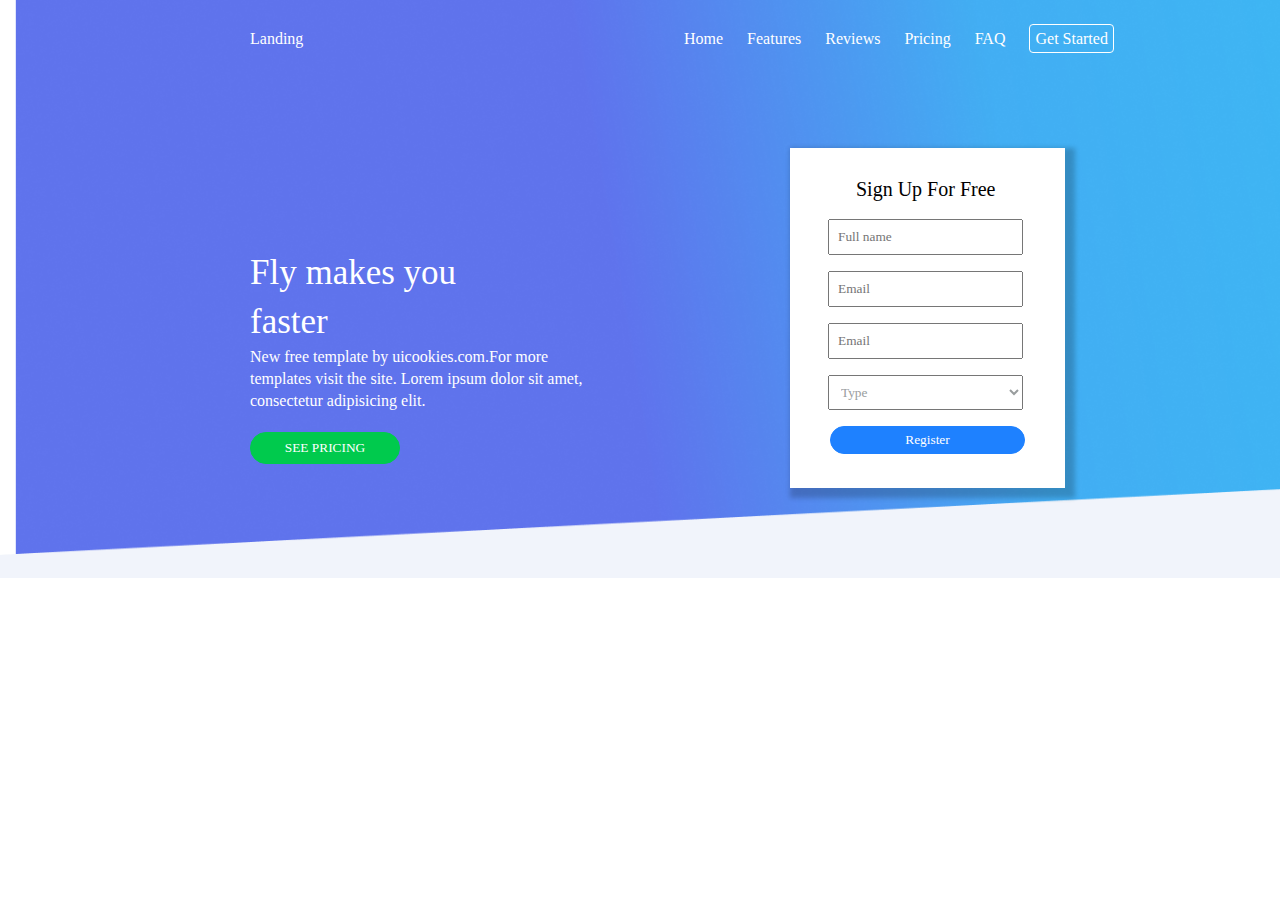
<file: index.html>
<!DOCTYPE html>
<html lang="en">
    <head>
        <title>Practice template</title>
        <link rel="stylesheet" href="css/style.css" type="text/css">
    </head>

    <body>
        <header>
            <div id="main-logo">

               <p>Landing</p>
                
            </div>

            <div id="main-navigation">

                <ul>
                    <li><a href="#">Home</a></li>
                    <li><a href="#">Features</a></li>
                    <li><a href="#">Reviews</a></li>
                    <li><a href="#">Pricing</a></li>
                    <li><a href="#">FAQ</a></li>
                    <li class="bordered-link"><a href="#">Get Started</a></li>
                </ul>
            
            </div>
        </header>

        <div class="clearfix"></div>

        <section>

            <div class="left-section">
            <p id="left-section-heading">Fly makes you<br/>faster</p>
            <p id="left-section-paragraph">New free template by uicookies.com.For more<br/>templates visit the site. Lorem ipsum dolor sit amet,<br/> consectetur adipisicing elit.</p>
            <button>SEE PRICING</button>

            </div>
            <div class="right-section">

                <p class="right-selection-heading">Sign Up For Free</p>
                <form>
                    <input type="text" placeholder="Full name"><br/>
                    <input type="text" placeholder="Email"><br/>
                    <input type="text" placeholder="Email"><br/>

                    <select name="type" id="type">
                        <option value="Type">Type</option>
                    </select>

                    <button>Register</button>

                </form>

            </div>
        </section>
    </body>
</html>
</file>
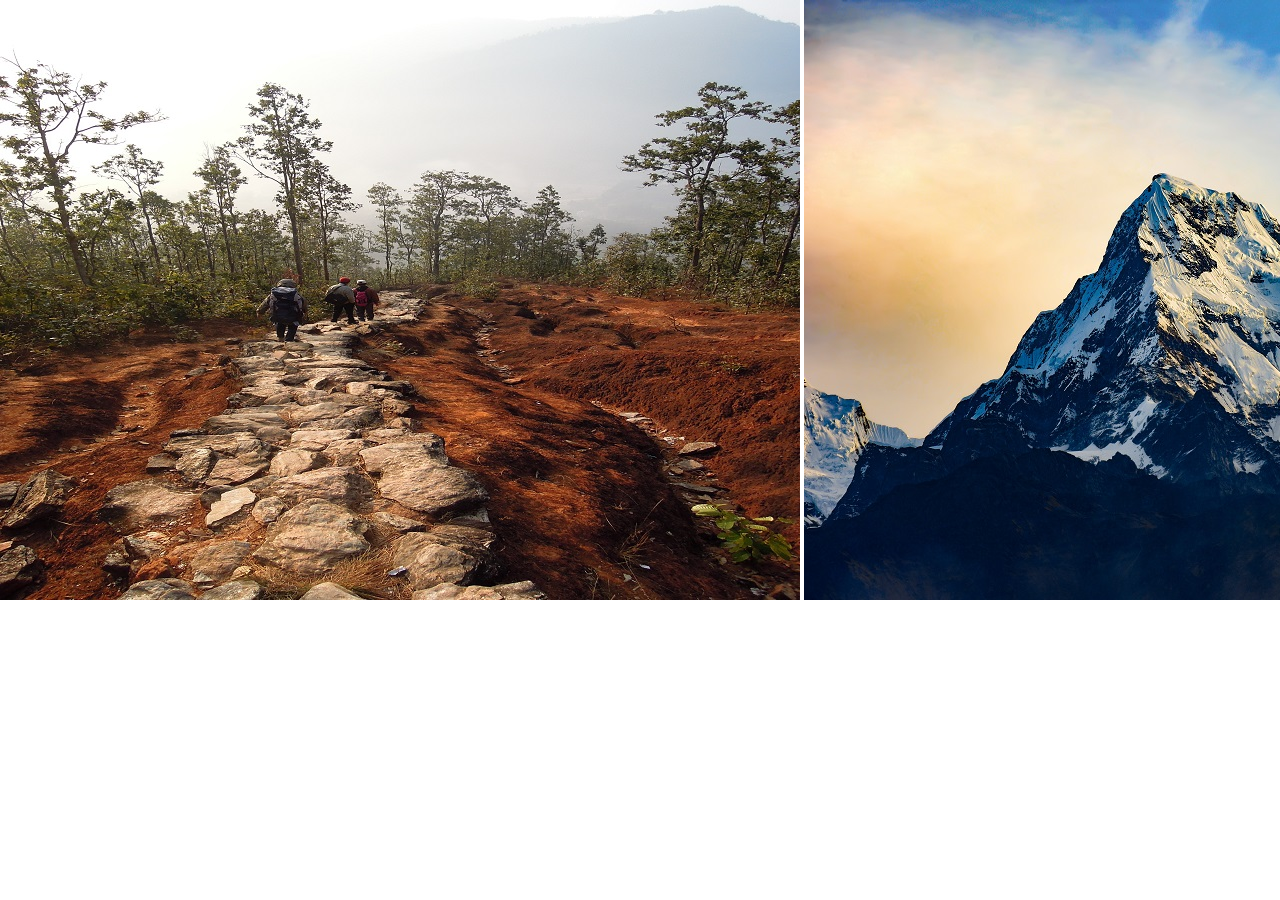
<file: Button-Photo-Slider(Task-5)/index.html>
<!DOCTYPE html>
<html>
    <head>
        <title>Button Photo Slider</title>
        <link rel="stylesheet" href="css/style.css" type="text/css">
    </head>

    <body>
        
        <div class="main">
            <div class="image-slider">
                <img src="image/nepal1.jpg" alt="This is Nepal photo">
                <img src="image/nepal2.jpg" alt="This is Nepal photo">
                <img src="image/nepal3.jpg" alt="This is Nepal photo">

            </div>
        </div>

    </body>
</html>
</file>
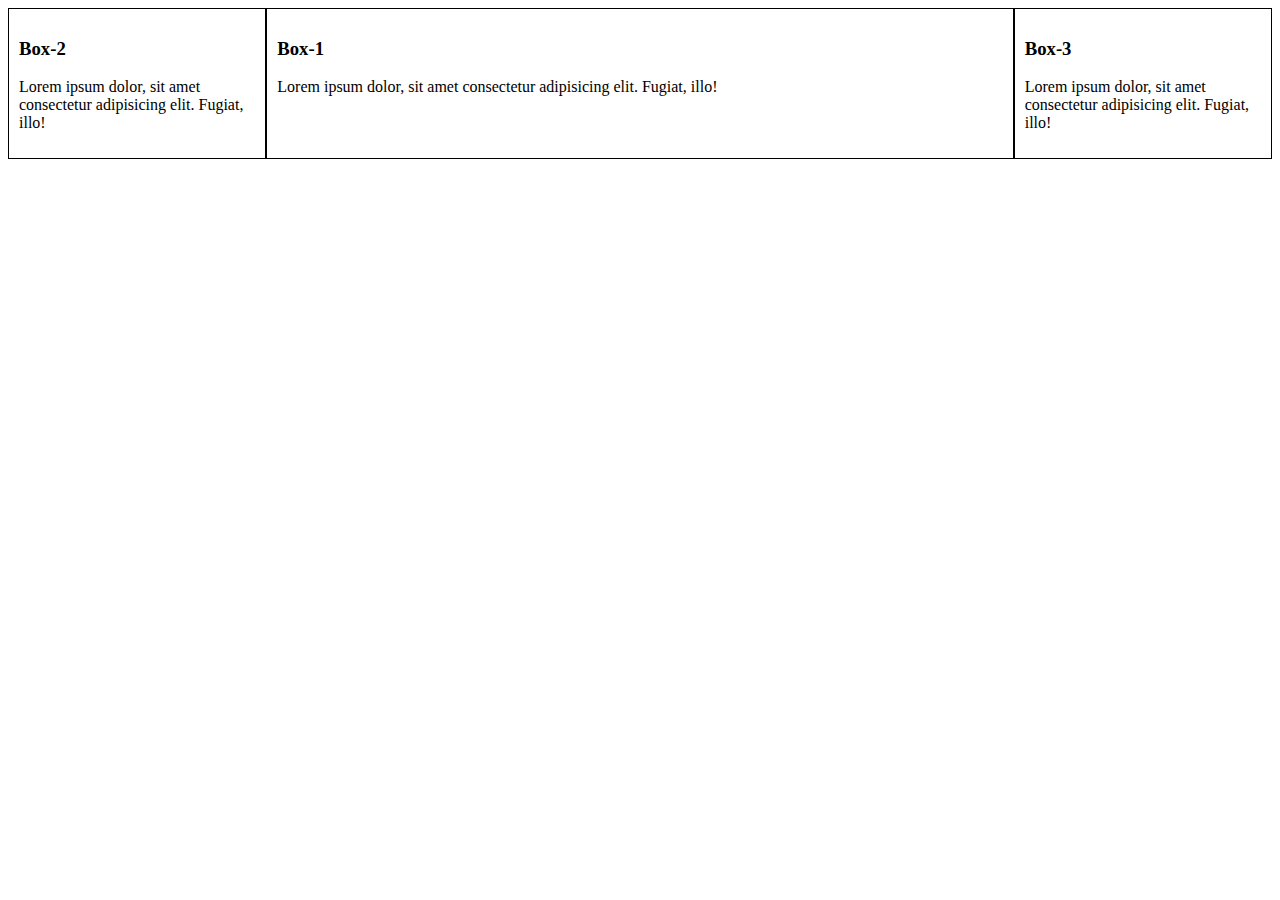
<file: css_flex_box/Index.html>
<!DOCTYPE html>
<html lang="en">
<head>
    <meta charset="UTF-8">
    <meta name="viewport" content="width=device-width, initial-scale=1.0">
    <title>Document</title>
    <link rel="stylesheet" href="css/Style.css" type="text/css">
</head>
<body>

    <div class="wrapper">
        <div class="box-1">
            <h3>Box-1</h3>
            <p>Lorem ipsum dolor, sit amet consectetur adipisicing elit. Fugiat, illo!</p>
        </div>

        <div class="box-2">
            <h3>Box-2</h3>
            <p>Lorem ipsum dolor, sit amet consectetur adipisicing elit. Fugiat, illo!</p>
        </div>

        <div class="box-3">
            <h3>Box-3</h3>
            <p>Lorem ipsum dolor, sit amet consectetur adipisicing elit. Fugiat, illo!</p>
        </div>


    </div>
    
</body>
</html>
</file>
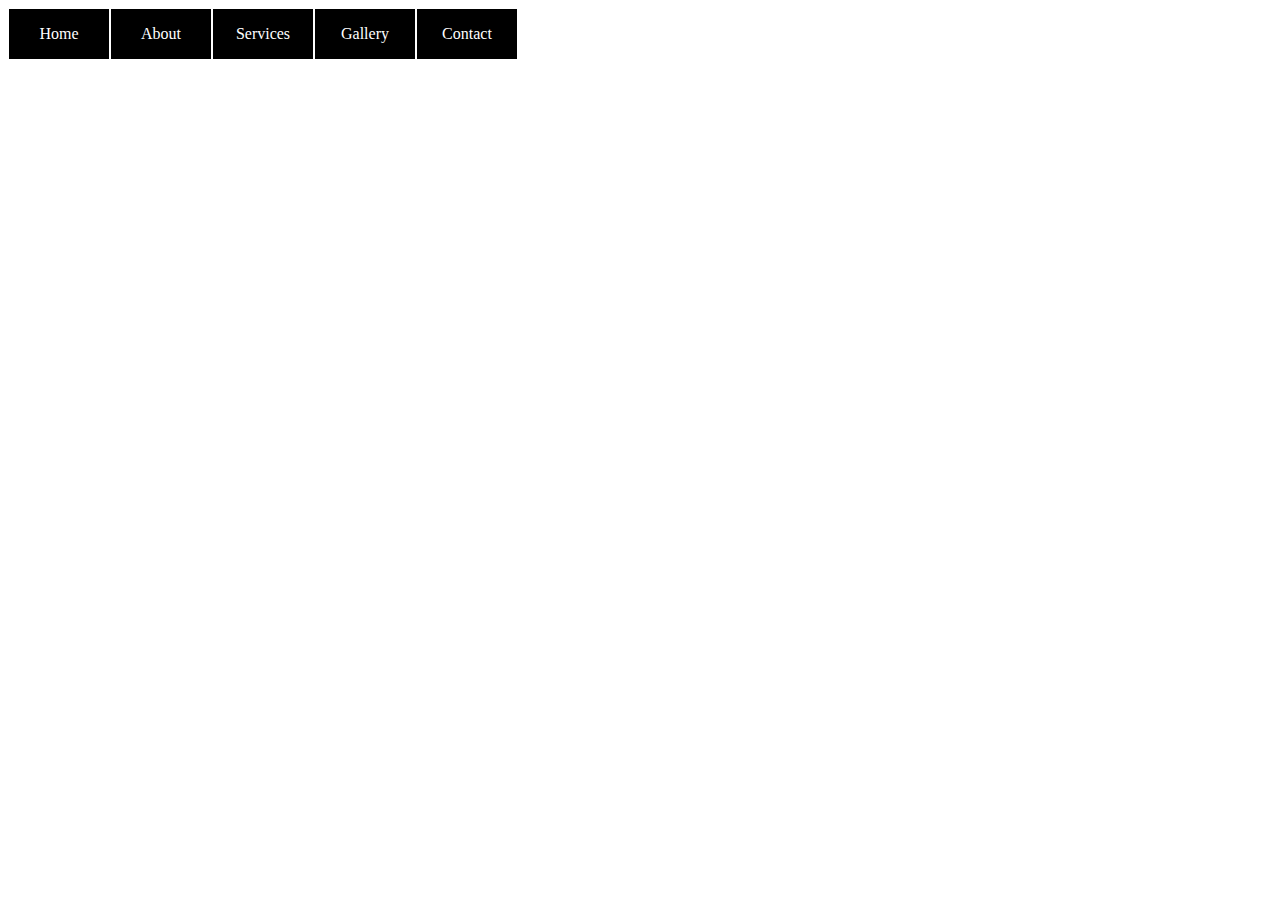
<file: Dropdown-box(Task-6)/index.html>
<!DOCTYPE html>
<html>
    <head>
        <title>Dropdownbox</title>
        <link rel="stylesheet" href="css/style.css" type="text/css">
    </head>

    <body>

        <ul>
            <li><a href="#">Home</a></li>
            <li><a href="#">About</a>
            
            <ul>

                <li><a href="#">Software</a>
                <li><a href="#">Company</a>
                <li><a href="#">People</a>


            </ul>
            </li>


            <li><a href="#">Services</a>
            
            <ul>
                <li><a href="#">Food</a></li>
                <li><a href="#">Room</a></li>
                <li><a href="#">WIFI</a>
                
                <ul>
                    <li><a href="#">1 hour</a></li>
                    <li><a href="#">2 hour</a></li>
                    <li><a href="#">3 hour</a></li>
                </ul>
                </li>

            </ul>

            </li>
            <li><a href="#">Gallery</a></li>
            <li><a href="#">Contact</a></li>
        </ul>


        

    </body>
</html>
</file>
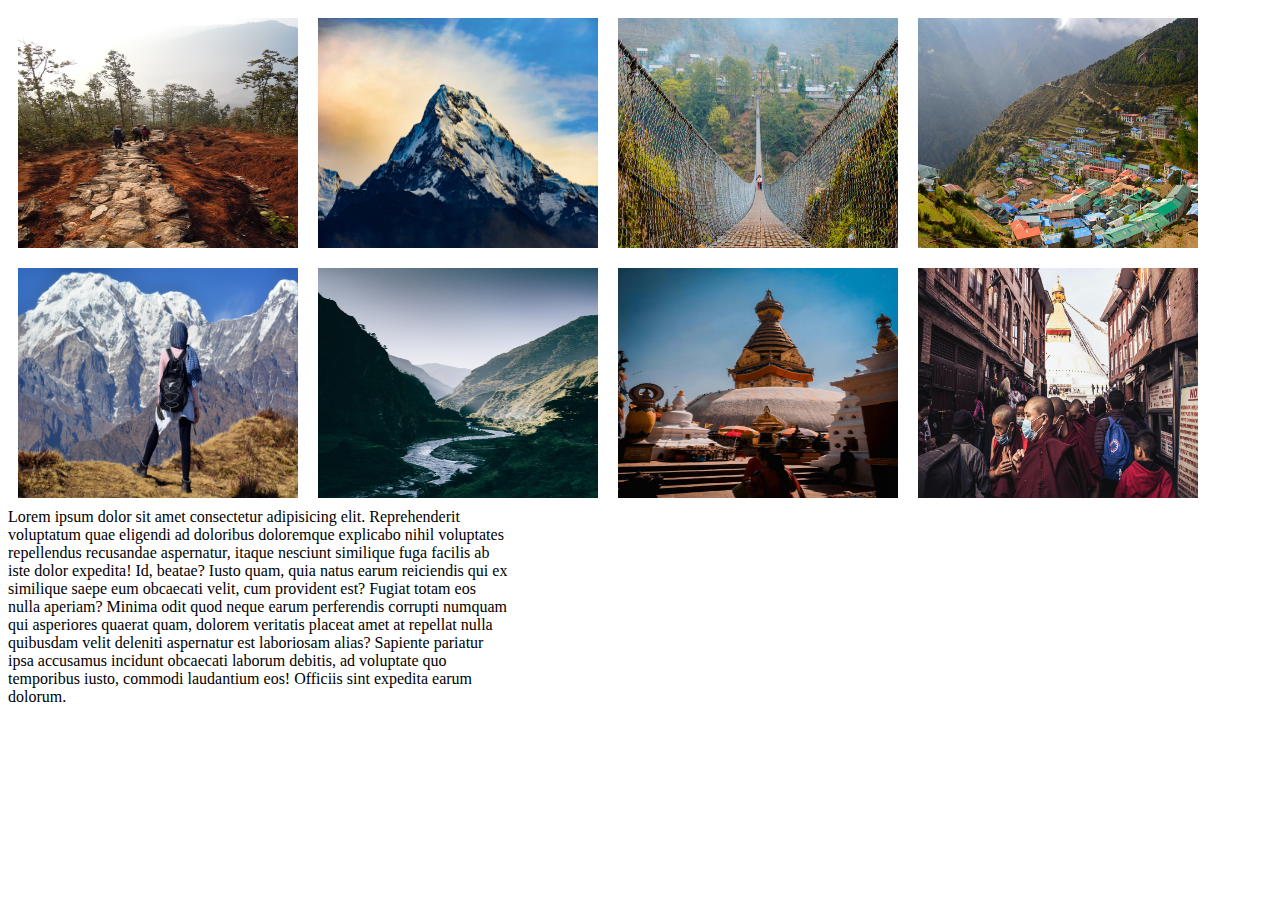
<file: Gallery_template(Task-3)/index.html>
<!DOCTYPE html>
<html>
    <head>
        <title>Gallery Template</title>
        <link rel="stylesheet" href="css/style.css" type="text/css">
    </head>

    <body>
        <!-- Main div start here -->
        <div class="main"> 
            <div class="gallery">
                <div class="photo"> 
                    <img src="image/nepal1.jpg" alt="This is trekking image of nepal">
                </div>

                <div class="photo-hidden"> 
                    <img src="image/nepal1.jpg" alt="This is trekking image of nepal">
                </div>
            
            </div>


            <div class="gallery">
                <div class="photo"> 
                    <img src="image/nepal2.jpg" alt="This is trekking image of nepal">
                </div>

                <div class="photo-hidden"> 
                    <img src="image/nepal2.jpg" alt="This is trekking image of nepal">
                </div>
            
            </div>


            <div class="gallery">
                <div class="photo"> 
                    <img src="image/nepal3.jpg" alt="This is trekking image of nepal">
                </div>

                <div class="photo-hidden"> 
                    <img src="image/nepal3.jpg" alt="This is trekking image of nepal">
                </div>
            
            </div>


            <div class="gallery">
                <div class="photo"> 
                    <img src="image/nepal4.jpg" alt="This is trekking image of nepal">
                </div>

                <div class="photo-hidden"> 
                    <img src="image/nepal4.jpg" alt="This is trekking image of nepal">
                </div>
            
            </div>


            <div class="gallery">
                <div class="photo"> 
                    <img src="image/nepal5.jpg" alt="This is trekking image of nepal">
                </div>

                <div class="photo-hidden"> 
                    <img src="image/nepal5.jpg" alt="This is trekking image of nepal">
                </div>
            
            </div>



            <div class="gallery">
                <div class="photo"> 
                    <img src="image/nepal6.jpg" alt="This is trekking image of nepal">
                </div>

                <div class="photo-hidden"> 
                    <img src="image/nepal6.jpg" alt="This is trekking image of nepal">
                </div>
            
            </div>

            <div class="gallery">
                <div class="photo"> 
                    <img src="image/nepal8.jpg" alt="This is trekking image of nepal">
                </div>

                <div class="photo-hidden"> 
                    <img src="image/nepal8.jpg" alt="This is trekking image of nepal">
                </div>
            
            </div>


            <div class="gallery">
                <div class="photo"> 
                    <img src="image/nepal9.jpg" alt="This is trekking image of nepal">
                </div>

                <div class="photo-hidden"> 
                    <img src="image/nepal9.jpg" alt="This is trekking image of nepal">
                </div>
            
            </div>



            


        </div><!--Main div ends here-->



        <div class="content">
            Lorem ipsum dolor sit amet consectetur adipisicing elit. Reprehenderit voluptatum quae eligendi ad doloribus doloremque explicabo nihil voluptates repellendus recusandae aspernatur, itaque nesciunt similique fuga facilis ab iste dolor expedita! Id, beatae? Iusto quam, quia natus earum reiciendis qui ex similique saepe eum obcaecati velit, cum provident est? Fugiat totam eos nulla aperiam? Minima odit quod neque earum perferendis corrupti numquam qui asperiores quaerat quam, dolorem veritatis placeat amet at repellat nulla quibusdam velit deleniti aspernatur est laboriosam alias? Sapiente pariatur ipsa accusamus incidunt obcaecati laborum debitis, ad voluptate quo temporibus iusto, commodi laudantium eos! Officiis sint expedita earum dolorum.
        </div>
    </body>
</html>
</file>
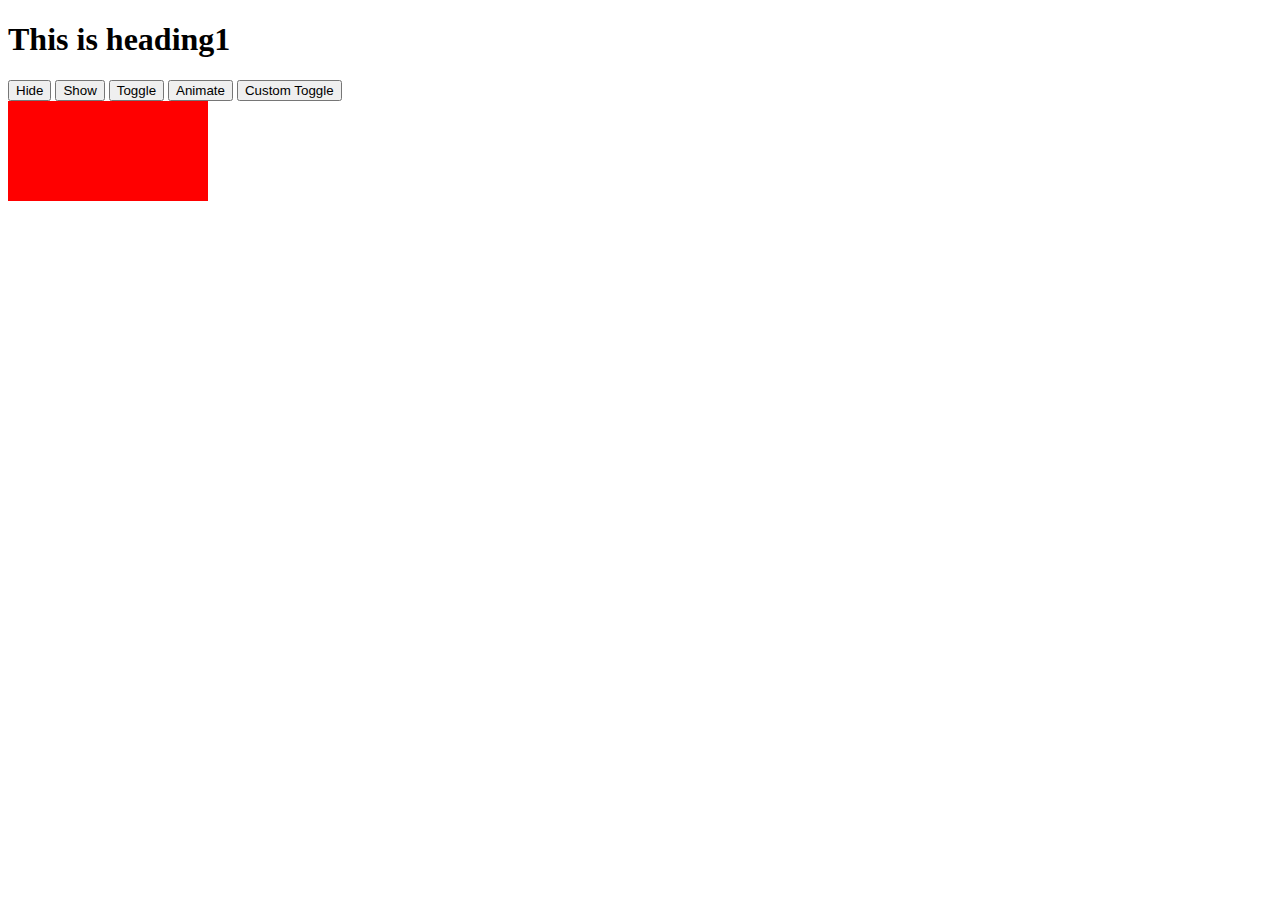
<file: jQuery/index.html>
<!DOCTYPE html>
<html lang="en">
<head>
    <meta charset="UTF-8">
    <meta name="viewport" content="width=device-width, initial-scale=1.0">
    <title>Document</title>
    <script src="script/jquery-3.5.1.min.js"></script>
</head>
<body>
    <h1>This is heading1</h1> 
    <h2 style="display: none;">This is heading 2</h2>
    <h3 style="display: none;">This is heading 3</h2>
    <button id="btn1">Hide</button>
    <button id="btn2">Show</button>
    <button id="btn3">Toggle</button>
    <button id="btn4">Animate</button>
    <button id="btn5">Custom Toggle</button>
    <div  style="background-color: red; height: 100px; width:200px; position:absolute;" id="div1"></div>
    <script>
        $(document).ready(function(){
            $('#btn1').click(function(){
                $('h1').hide();
            })

            $('#btn2').click(function(){
                $('h2').show();
            })

            $('#btn3').click(function(){
                $('h3').toggle();
            })

            $('#btn4').click(function(){
                $('#div1').animate({right:"200px"});
            })

            $('#btn5').click(function(){
                if ($(thi).val()=="hide"){
                    $('h1').hide();
                    $(this).val("show");
                }
                else{
                    $('h1').show();
                    $(this).val("hide");
                }
            })


        })

    </script>


    
</body>
</html>
</file>
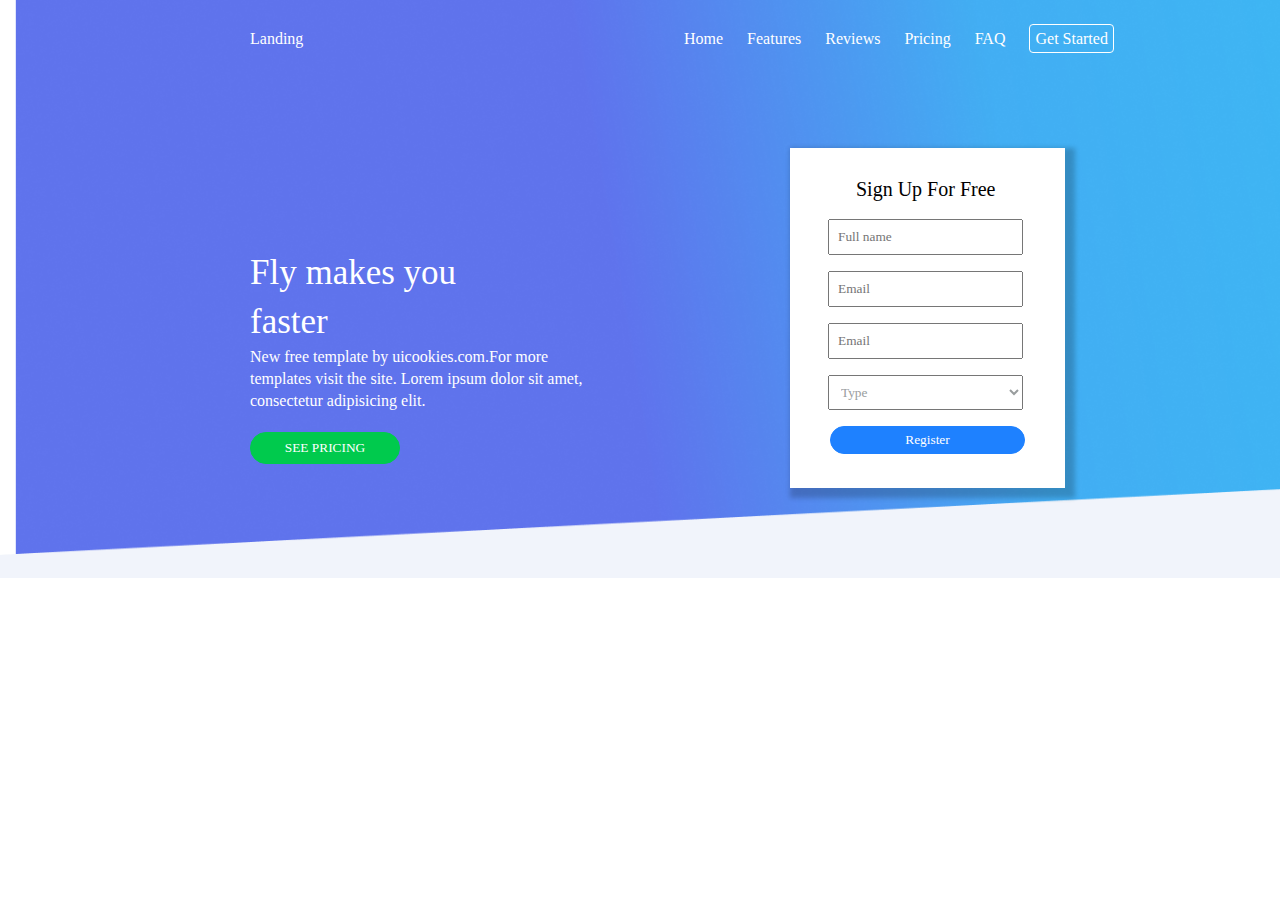
<file: Landing_page_template(Task-1)/index.html>
<!DOCTYPE html>
<html lang="en">
    <head>
        <title>Practice template</title>
        <link rel="stylesheet" href="css/style.css" type="text/css">
        <meta name="description" content="this is simple demo website template">
        <meta name="keywords" content="simple website template, ">
    </head>

    <body>
        <header>
            <div id="main-logo">

               <p>Landing</p>
                
            </div>

            <div id="main-navigation">

                <ul>
                    <li><a href="#">Home</a></li>
                    <li><a href="#">Features</a></li>
                    <li><a href="#">Reviews</a></li>
                    <li><a href="#">Pricing</a></li>
                    <li><a href="#">FAQ</a></li>
                    <li class="bordered-link"><a href="#">Get Started</a></li>
                </ul>
            
            </div>
        </header>

        <div class="clearfix"></div>

        <section>

            <div class="left-section">
            <p id="left-section-heading">Fly makes you<br/>faster</p>
            <p id="left-section-paragraph">New free template by uicookies.com.For more<br/>templates visit the site. Lorem ipsum dolor sit amet,<br/> consectetur adipisicing elit.</p>
            <button>SEE PRICING</button>

            </div>
            <div class="right-section">

                <p class="right-selection-heading">Sign Up For Free</p>
                <form>
                    <input type="text" placeholder="Full name"><br/>
                    <input type="text" placeholder="Email"><br/>
                    <input type="text" placeholder="Email"><br/>

                    <select name="type" id="type">
                        <option value="Type">Type</option>
                    </select>

                    <button>Register</button>

                </form>

            </div>
        </section>
    </body>
</html>
</file>
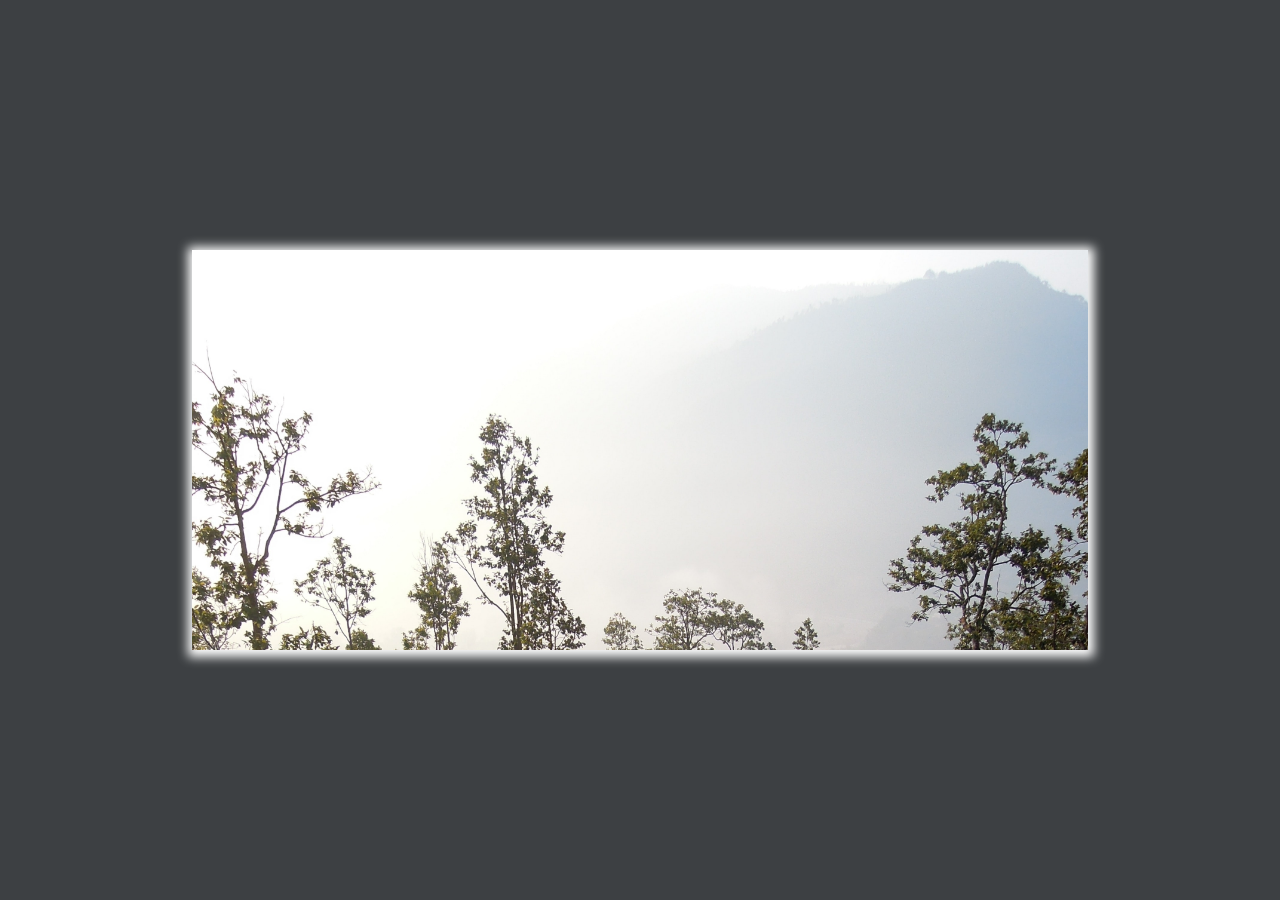
<file: Photo-slider(Task-4)/index.html>
<!DOCTYPE html>
<html>
    <head>
        <title>Photo Slider</title>
        <link rel="stylesheet" href="css/style.css" type="text/css">
    </head>

    <body>
        
        <div class="main">

        </div>
    </body>
</html>
</file>
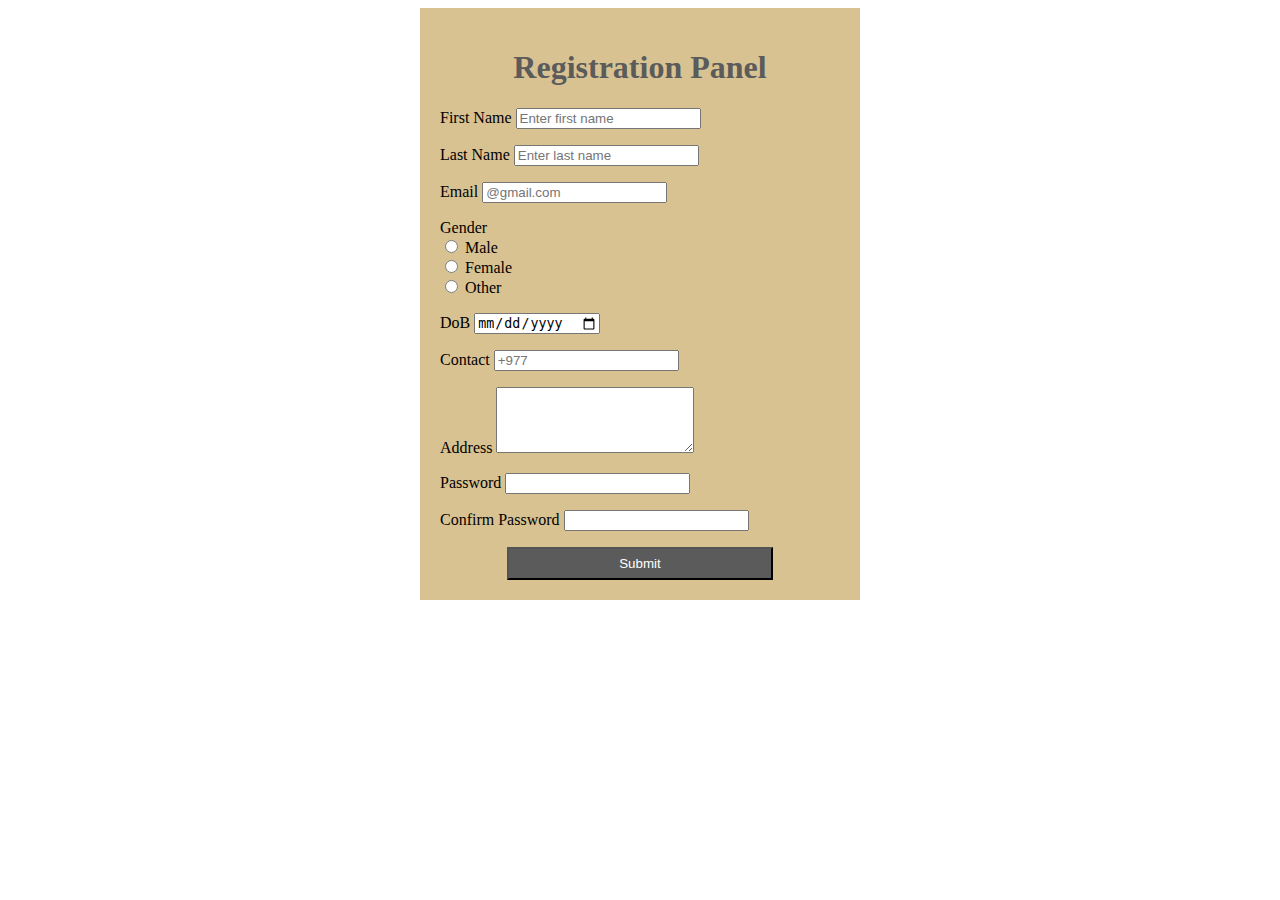
<file: registration_form/index.html>
<!DOCTYPE html>
<html lang="en">
<head>
    <meta charset="UTF-8">
    <meta name="viewport" content="width=device-width, initial-scale=1.0">
    <link rel="stylesheet" href="css/style.css" type="text/css">
    <title>Document</title>
</head>
<body>
    <div>
        <h1 class="reg_heading">Registration Panel</h1>
        <form name="reg_form" action="home.html" onsubmit=" return onSubmit()">
            <p>
                <label>First Name</label>
                <input type="text" name="firstName" required maxlength="50" placeholder="Enter first name" id="firstName">
            </p>

            <p>
                <label>Last Name</label>
                <input type="text" name="lastName" required maxlength="50" placeholder="Enter last name" id="lastName">
            </p>

            <p>
                <label>Email</label>
                <input type="email" name="email" required maxlength="100" placeholder="@gmail.com" id="email">
            </p>

            <p> 
                <label for="gender"> Gender</label><br/>
                <input type="radio" id="male" name="gender" value="male">
                <label for="male">Male</label><br>
                <input type="radio" id="female" name="gender" value="female">
                <label for="female">Female</label><br>
                <input type="radio" id="other" name="gender" value="other">
                <label for="other">Other</label>
            </p>

            <p>
                <label>DoB</label>
                <input type="date" name="dateOfBirth" value="dateOfBirth" required maxlength="11" id="dateOfBirth">
            </p>        

            <p>
                <label>Contact</label>
                <input type="text" name="number" required maxlength="20" placeholder="+977" id="contact">
            </p>

            <p>
                <label>Address</label>
                <textarea cols="22" rows="4" id="textarea"></textarea>
            </p>

            <p>
                <label>Password</label>
                <input type="password" name="password" required maxlength="50" id="password">
            </p>

            <p>
                <label>Confirm Password</label>
                <input type="password" name="confirmPassword" required maxlength="50" id="confirmPassword">
            </p>

            <!-- <input type="Submit" value="Submit" onclick=" return confirm('Are you sure ?')"> -->
            <!-- <input type="Submit" value="Submit" onclick="return onSubmit()"> -->
            <input type="Submit" value="Submit">

        </form>

    </div>

    <script src="script/index.js">
    </script>
    
</body>
</html>
</file>
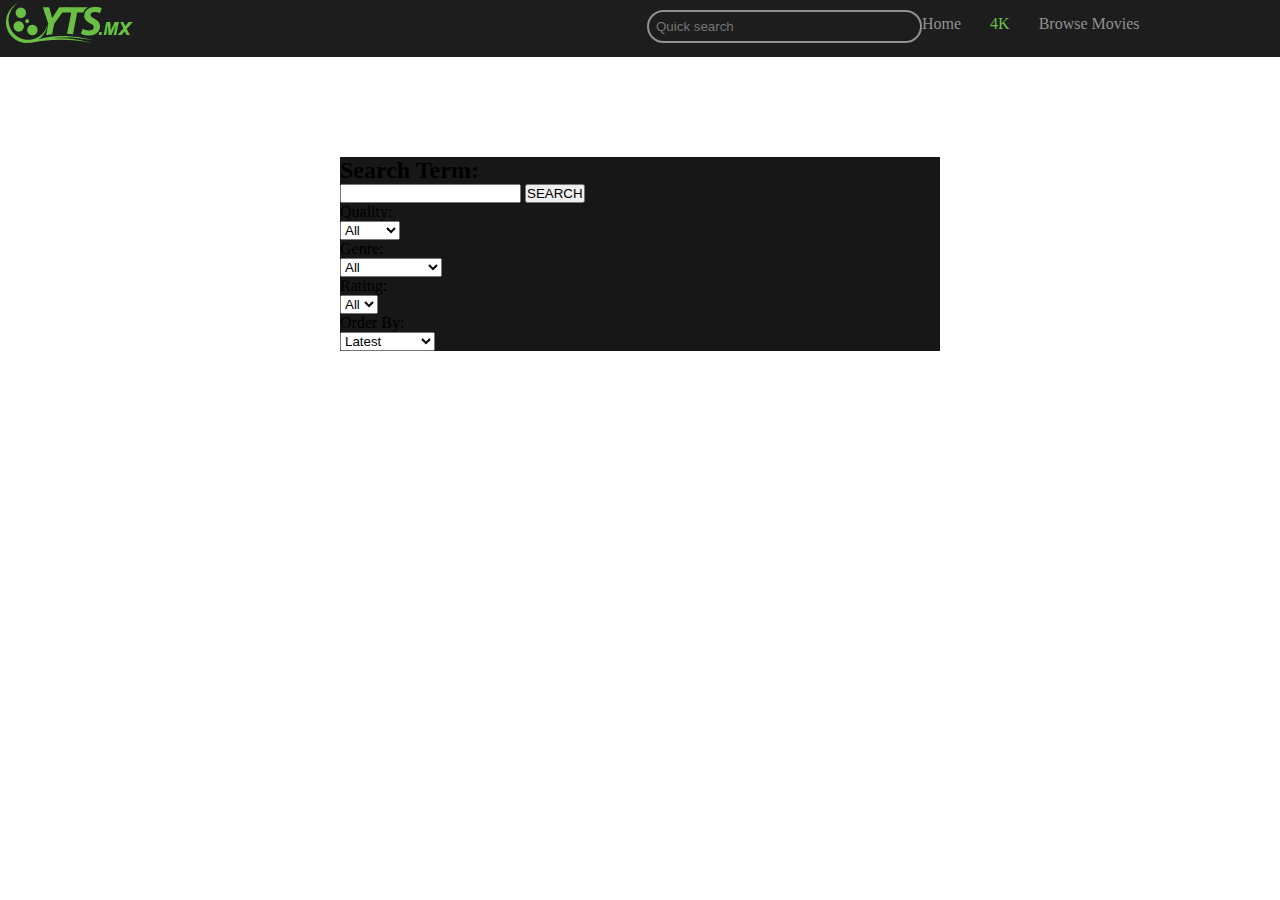
<file: yts_movie/index.html>
<!DOCTYPE html>
<html lang="en">
<head>
    <meta charset="UTF-8">
    <meta name="viewport" content="width=device-width, initial-scale=1.0">
    <link rel="stylesheet" href="css/style.css" type="text/css">
    <title>yts.one</title>
</head>
<body>
    <!--Header section-->
    <header>
        <div class="logo_img">
            <img src="images/logo.png" alt="This is simple logo images">

        </div>

        <div class="quick_search">
            <form>
                <input type="text" placeholder="Quick search">
            <form>
        </div>

        <div class="nav_list">
            <ul>
                <li><a href="#">Home</a></li>
                <li><a href="#" class="active">4K</a></li>
                <li><a href="#">Browse Movies</a></li>

            </ul>
        </div>
    </header>

    <!--Search Term section-->

    <div class="search_term">
        <div class="container">
            <div class="search_item">
                <h2>Search Term:</h2>
                <input type="text">
                <button class="search">SEARCH</button>
            </div>
    
            <div class="select_container">
                <p>Quality:</p>
                <select name="quality">
                    <option value="all" selected="selected">All</option>
                    <option value="720p">720p</option>
                    <option value="1080p">1080p</option>
                    <option value="2160p">2160p</option>
                    <option value="3D">3D</option>
                </select>
            </div>
    
            <div class="selects_container">
                <p>Genre:</p>
                <select name="genre">
                    <option value="all" selected="selected">All</option>
                    <option value="action">Action</option>
                    <option value="adventure">Adventure</option>
                    <option value="animation">Animation</option>
                    <option value="biography">Biography</option>
                    <option value="comedy">Comedy</option>
                    <option value="crime">Crime</option>
                    <option value="documentary">Documentary</option>
                    <option value="drama">Drama</option>
                    <option value="family">Family</option>
                    <option value="fantasy">Fantasy</option>
                    <option value="film-noir">Film-Noir</option>
                    <option value="game-show">Game-Show</option>
                    <option value="history">History</option>
                    <option value="horror">Horror</option>
                    <option value="music">Music</option>
                    <option value="musical">Musical</option>
                    <option value="mystery">Mystery</option>
                    <option value="news">News</option>
                    <option value="reality-tv">Reality-TV</option>
                    <option value="romance">Romance</option>
                    <option value="sci-fi">Sci-Fi</option>
                    <option value="sport">Sport</option>
                    <option value="talk-show">Talk-Show</option>
                    <option value="thriller">Thriller</option>
                    <option value="war">War</option>
                    <option value="western">Western</option>
                </select>
            </div>
    
            <div class="select_container">
                <p>Rating:</p>
                <select name="rating">
                    <option value="0" selected="selected">All</option>
                    <option value="9">9+</option>
                    <option value="8">8+</option>
                    <option value="7">7+</option>
                    <option value="6">6+</option>
                    <option value="5">5+</option>
                    <option value="4">4+</option>
                    <option value="3">3+</option>
                    <option value="2">2+</option>
                    <option value="1">1+</option>
                </select>
            </div>
    
            <div class="select_container">
                <p>Order By:</p>
                <select name="order_by">
                    <option value="latest" selected="selected">Latest</option>
                    <option value="oldest">Oldest</option>
                    <option value="year">Year</option>
                    <option value="rating">Rating</option>
                    <option value="likes">Likes</option>
                    <option value="alphabetical">Alphabetical</option>
                </select>
            </div>
        </div>
        
        
    </div>

</body>
</html>
</file>
<file: css/style.css>
*{
    margin:0;
    padding:0;
    box-sizing: border-box;
    font-family: 'Times New Roman';
    color:#ffffff;
}

body{
    background-image: url('../image/background1.png');
    background-size: cover;
    background-repeat: no-repeat;

}

#main-logo{
    float:left;
    width:30%;
}

#main-logo p{
    margin:30px 0px 0px 250px;
}

#main-navigation{
    float:left;
    width:70%;
}

#main-navigation ul{
    margin:30px 0px 0px 300px;
}

#main-navigation ul li{
    display:inline;
    margin-right:20px;
    list-style-type: none;
}

#main-navigation ul li a{
    text-decoration: none;
}

.bordered-link{
    border:1px solid white;
    padding:5px;
    border-radius: 4px;
}

.clearfix{
    clear:both;
}

.left-section button{
    background-color: #00CA4D;
    color:#ffffff;
    border:1px solid #00CA4D;
    border-radius: 30px;
    padding:7px 10px;
    margin-top:20px;
    width:150px;
}

#left-section-heading{
    font-size:35px;
    font-weight: 5px;
    line-height: 49px;
}

#left-section-paragraph{
    line-height: 22px;
}

.left-section{
    padding: 200px 0px 0px 250px;
    float:left;
    width:50%
}

.right-section{
    width:275px;
    height:340px;
    float:left;
    background-color: #ffffff;
    margin:100px 0px 0px 150px;
    padding:30px;
    box-shadow: 5px 5px 5px 5px rgba(0,0,0, 0.2);


}

form{
    background-color: #ffffff;
}

form input, form select{
    padding:8px;
    margin:8px;
    width:195px;
}
 
form select{
    color:#999D9E;
    width:195px;
    
}

form button{
    background-color: #1E81FF;
    color:white;
    width:195px;
    border-radius: 30px;
    border:1px solid #1E81FF;
    padding:5px;
    margin-top:8px;
    margin-left:10px;
}

.right-selection-heading{
    color:#000000;
    font-size:20px;
    margin-left:36px;
    margin-bottom:10px;
}
</file>
<file: Button-Photo-Slider(Task-5)/css/style.css>
*{
    margin:0;
    padding:0;
}

.image-slider{
    width:2410px;
    height:600px;
    float:left;
    margin-left:auto;
    margin-right:auto;
    transition:left


}
</file>
<file: css_flex_box/css/Style.css>
.wrapper{
    display:flex;
    /* align-items: flex-start; */
    /* align-items:flex-end; */
    /* align-items: center; */
    /* align-items: stretch; By default it is stretched */
    /* flex-direction: column; for vertical align */

    /* justify-content: flex-end; */
    /* justify-content: flex-start; */
    /* justify-content: center; */
    /* justify-content: space-around; */
    /* justify-content: space-between; */
    flex-wrap: wrap;
}

.wrapper div{
    border:1px solid #000;
    padding:10px;
}
.box-1{
    flex:2;
    order:2;
    flex-basis: 20%;
}
.box-2{
    flex:1;
    order:1;
}

.box-3{
    flex:1;
    order:3;
}
</file>
<file: Dropdown-box(Task-6)/css/style.css>
ul{
    margin:0;
    padding:0;
}

ul li{
    list-style-type: none;
    background-color: #000;
    width:100px;
    height:50px;
    float:left;
    line-height: 50px;
    border:1px solid #fff;
    text-align: center;
    color:#fff;

}

ul li a{
    color:#fff;
    text-decoration:none;
    display:block;
}

ul li a:hover{
    background-color:red;
    color:#fff;

}


ul li ul li:hover{
    background-color:red;
    color:#fff;

}

ul li ul li{
    display:none;
}

ul li:hover ul li{
    display:block;
}


ul li ul li ul{
    display:none;
    margin-left:100px;
    top:0px;

}

ul li ul li:hover ul{
    display: block;
}
</file>
<file: Gallery_template(Task-3)/css/style.css>
.photo{
    height:250px;
    width:300px;
    float:left;
}

.photo img{
    height:230px;
    width:280px;
    padding:10px;
}


.photo-hidden{
    position: absolute;
    top:100px;
    left:300px;
    width:500px;
    height:350px;
    display:none;


}

.photo-hidden img{
    height:350px;
    width:500px;
}

.gallery{
    background-color: rgba(238, 238, 238, 0.5);


}

.gallery:hover .photo-hidden{
    display:block;
    background-color: rgba(255,255,255,1);



}

.gallery:hover{
    cursor: pointer;
}

.content{
    height:200px;
    width:500px;
}
</file>
<file: Landing_page_template(Task-1)/css/style.css>
*{
    margin:0;
    padding:0;
    box-sizing: border-box;
    font-family: 'Times New Roman';
    color:#ffffff;
}

body{
    background-image: url('../image/background1.png');
    background-size: cover;
    background-repeat: no-repeat;

}

#main-logo{
    float:left;
    width:30%;
}

#main-logo p{
    margin:30px 0px 0px 250px;
}

#main-navigation{
    float:left;
    width:70%;
}

#main-navigation ul{
    margin:30px 0px 0px 300px;
}

#main-navigation ul li{
    display:inline;
    margin-right:20px;
    list-style-type: none;
}

#main-navigation ul li a{
    text-decoration: none;
}

.bordered-link{
    border:1px solid white;
    padding:5px;
    border-radius: 4px;
}

.clearfix{
    clear:both;
}

.left-section button{
    background-color: #00CA4D;
    color:#ffffff;
    border:1px solid #00CA4D;
    border-radius: 30px;
    padding:7px 10px;
    margin-top:20px;
    width:150px;
}

#left-section-heading{
    font-size:35px;
    font-weight: 5px;
    line-height: 49px;
}

#left-section-paragraph{
    line-height: 22px;
}

.left-section{
    padding: 200px 0px 0px 250px;
    float:left;
    width:50%
}

.right-section{
    width:275px;
    height:340px;
    float:left;
    background-color: #ffffff;
    margin:100px 0px 0px 150px;
    padding:30px;
    box-shadow: 5px 5px 5px 5px rgba(0,0,0, 0.2);


}

form{
    background-color: #ffffff;
}

form input, form select{
    padding:8px;
    margin:8px;
    width:195px;
}
 
form select{
    color:#999D9E;
    width:195px;
    
}

form button{
    background-color: #1E81FF;
    color:white;
    width:195px;
    border-radius: 30px;
    border:1px solid #1E81FF;
    padding:5px;
    margin-top:8px;
    margin-left:10px;
}

.right-selection-heading{
    color:#000000;
    font-size:20px;
    margin-left:36px;
    margin-bottom:10px;
}
</file>
<file: Photo-slider(Task-4)/css/style.css>
body{
    background-color: rgba(27,31,34,0.85);
}

.main{
    width:70%;
    height:400px;
    position: absolute;
    left:50%;
    top:50%;
    transform:translate(-50%, -50%);
    background-image: url('../image/nepal1.jpg');
    background-size: 100% , 100%;
    box-shadow: 1px 2px 10px 5px white;
    animation:slider 12s infinite linear;
}


@keyframes slider{
    0%{background-image: url('../image/nepal1.jpg');}
    25%{background-image: url('../image/nepal2.jpg');}
    50%{background-image: url('../image/nepal3.jpg');}
    75%{background-image: url('../image/nepal4.jpg');}
    100%{background-image: url('../image/nepal5.jpg');}
}
</file>
<file: registration_form/css/style.css>
div{
    width:25em;
    background-color: #d8c292;
    margin:auto;
    padding:1.25em;
}

div h1{
    text-align:center;
    color:#5b5b5b ;
}

div input[type="submit"]{
    background-color: #5b5b5b;
    color:#fff;
    width:20em;
    text-align: center;
    margin-left:5em;
    padding:0.5em;

}
</file>
<file: yts_movie/css/style.css>
*{
    margin:0;
    padding:0;
    box-sizing: border-box;
}

header{
    background-color: #1d1d1d;
    display:grid;
    grid-template-columns:3fr 2fr 2fr;
}




.quick_search form input{
    background-color: #1d1d1d;
    margin-top:10px;
    padding:7px;
    border-radius: 20px;
    outline: 0;
    border: 2px solid #919191;
    margin-left:110px;
    width:275px;
    

}

.nav_list{
    margin-top:15px;
}

.nav_list ul li{
    list-style-type: none;
    display:inline;
    margin-right:25px;
    

}
.nav_list ul li a{
    text-decoration: none;
    color:#919191;
}


.nav_list ul li .active{
    color:#6AC045;
}

.search_term{
    background-color: #171717;
    position:relative;
    top:0;
}
.container{
    width:600px;
    top:50px;
    left:50%;
    transform: translate(-50%,50px);
    background-color:#171717 ;
    position:absolute;
}
</file>
